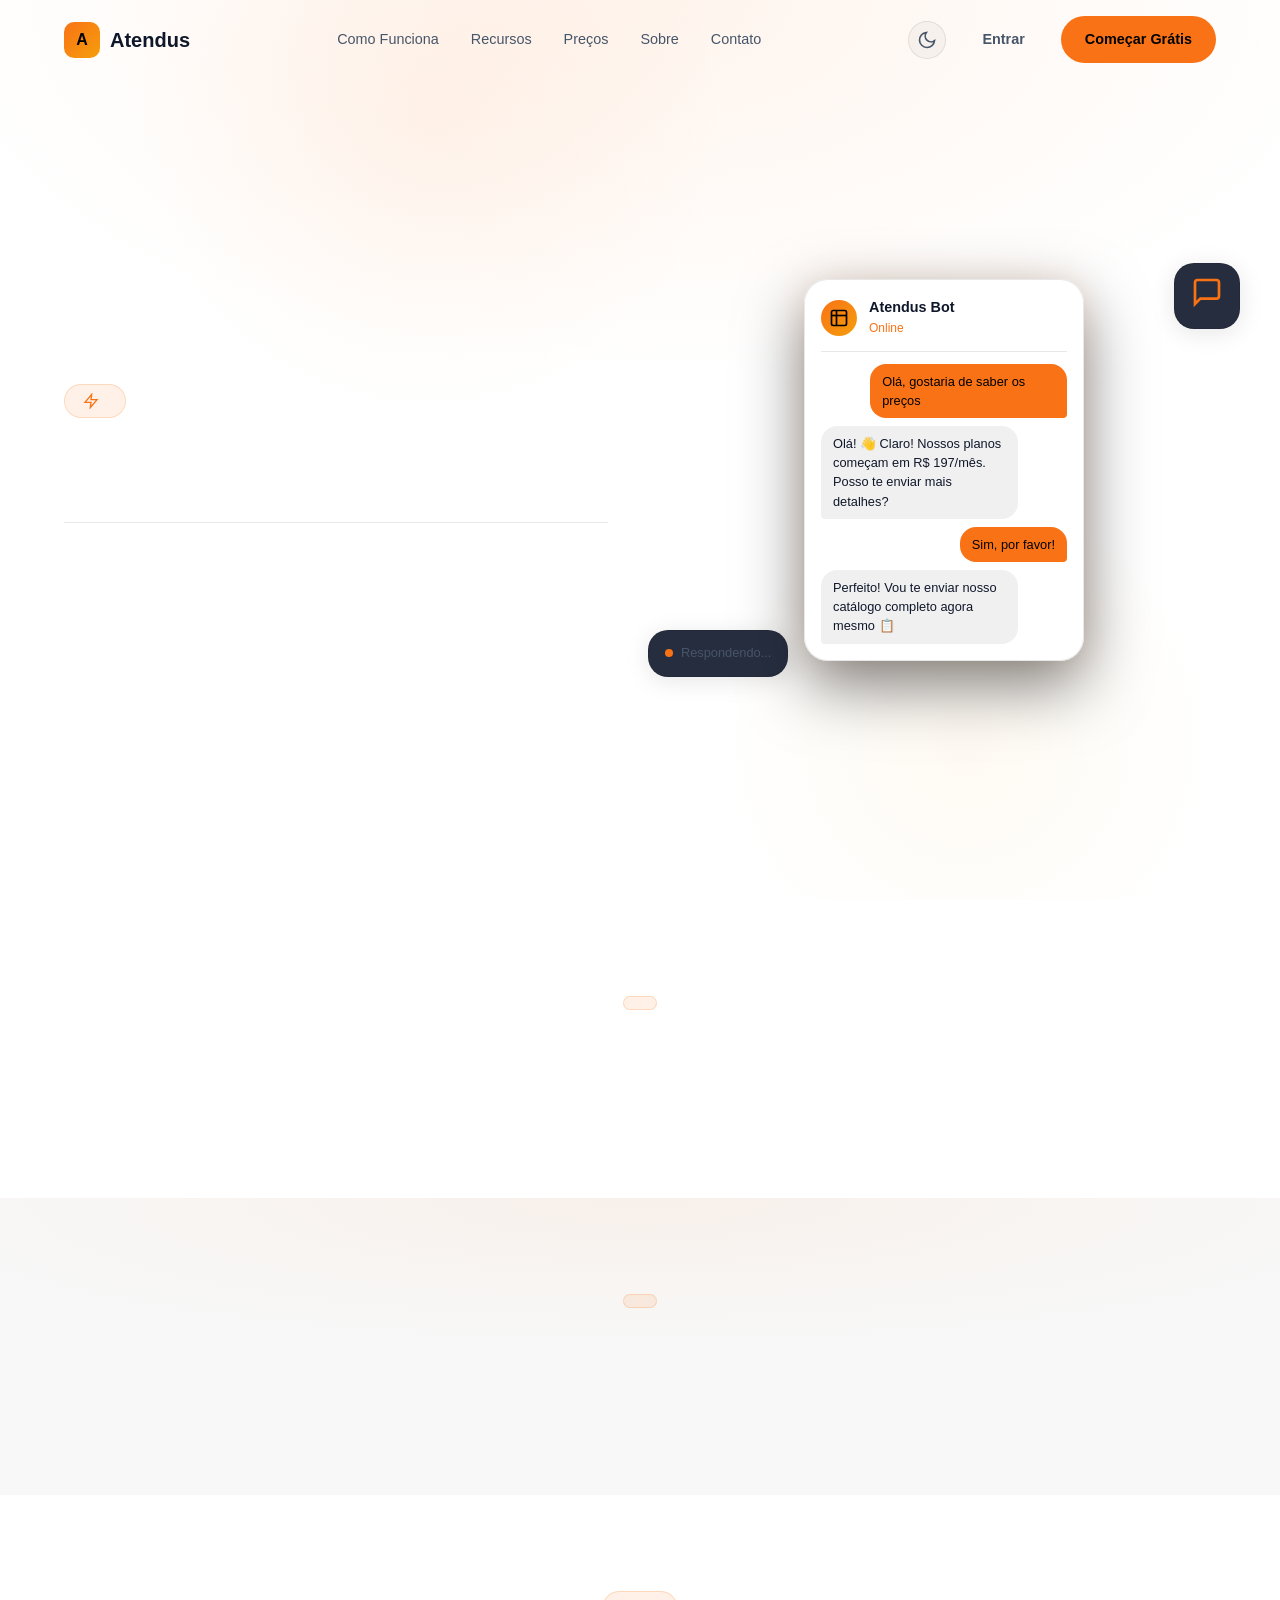
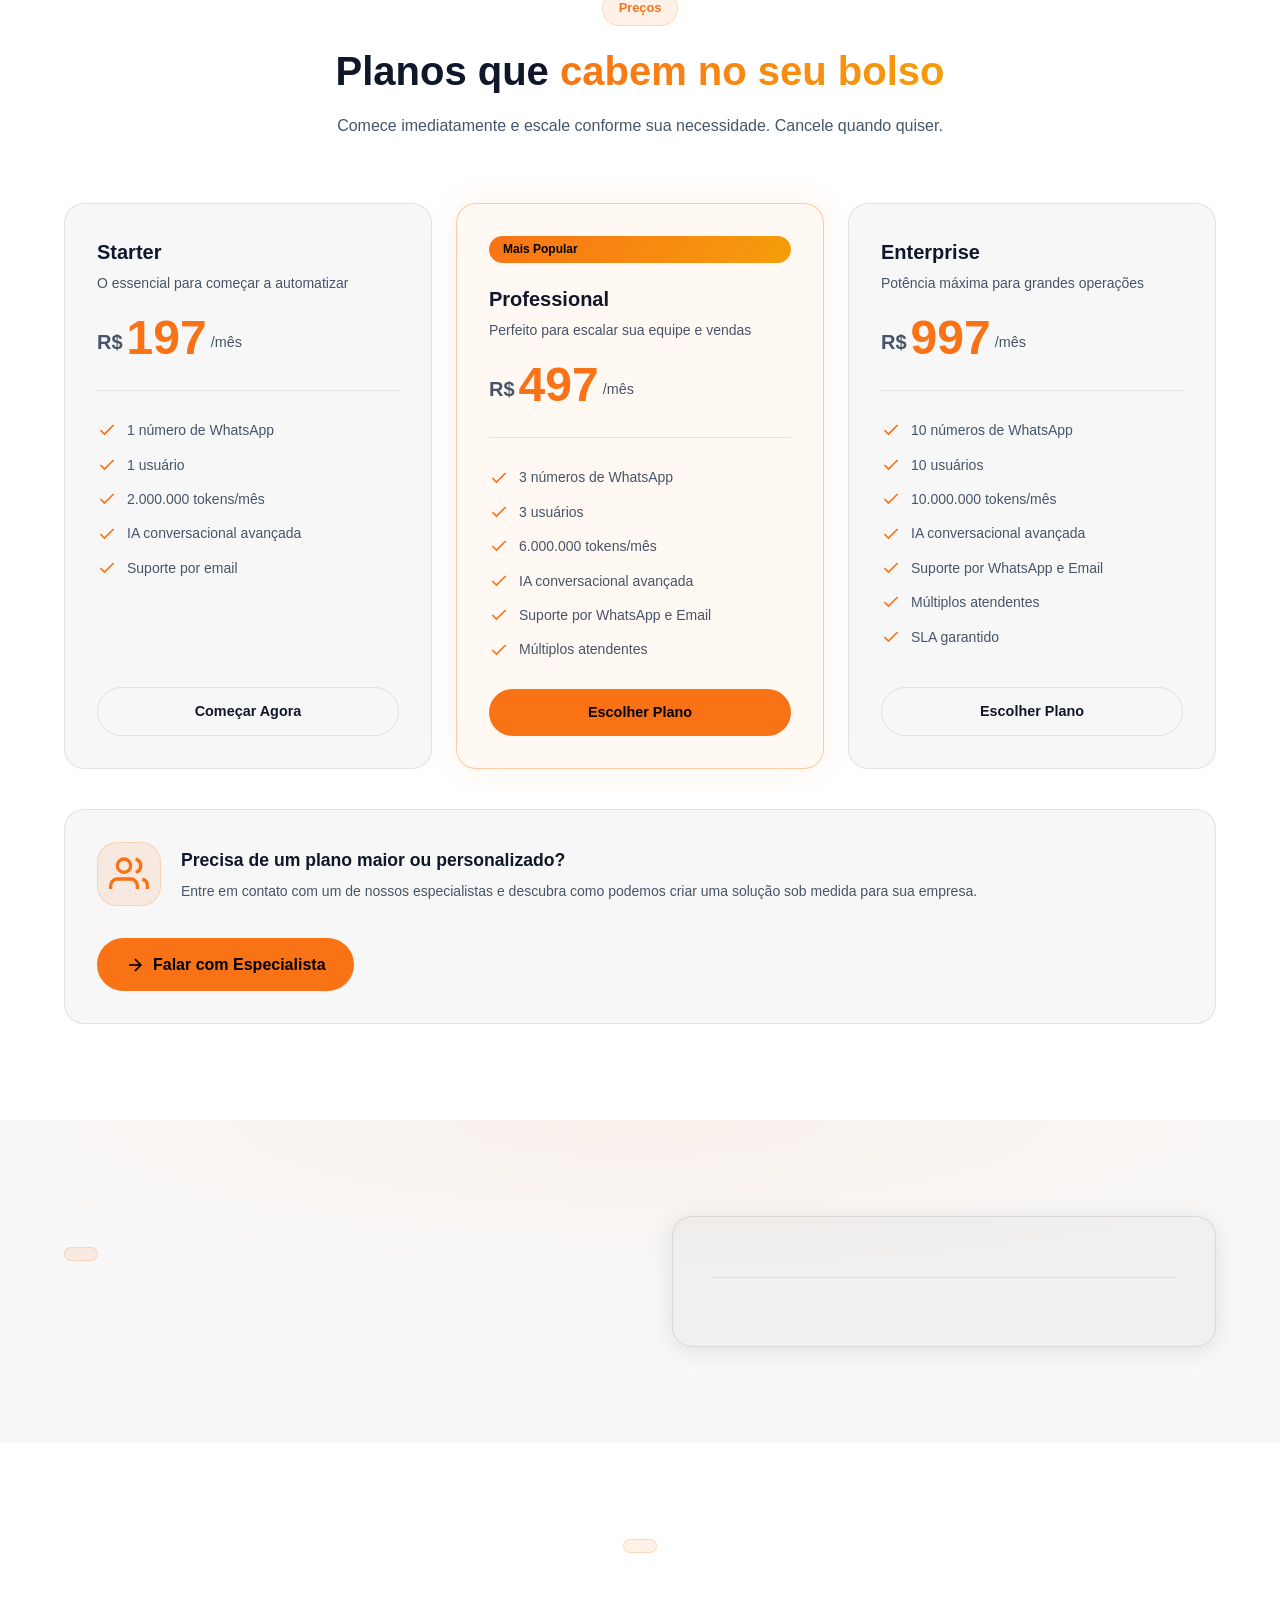
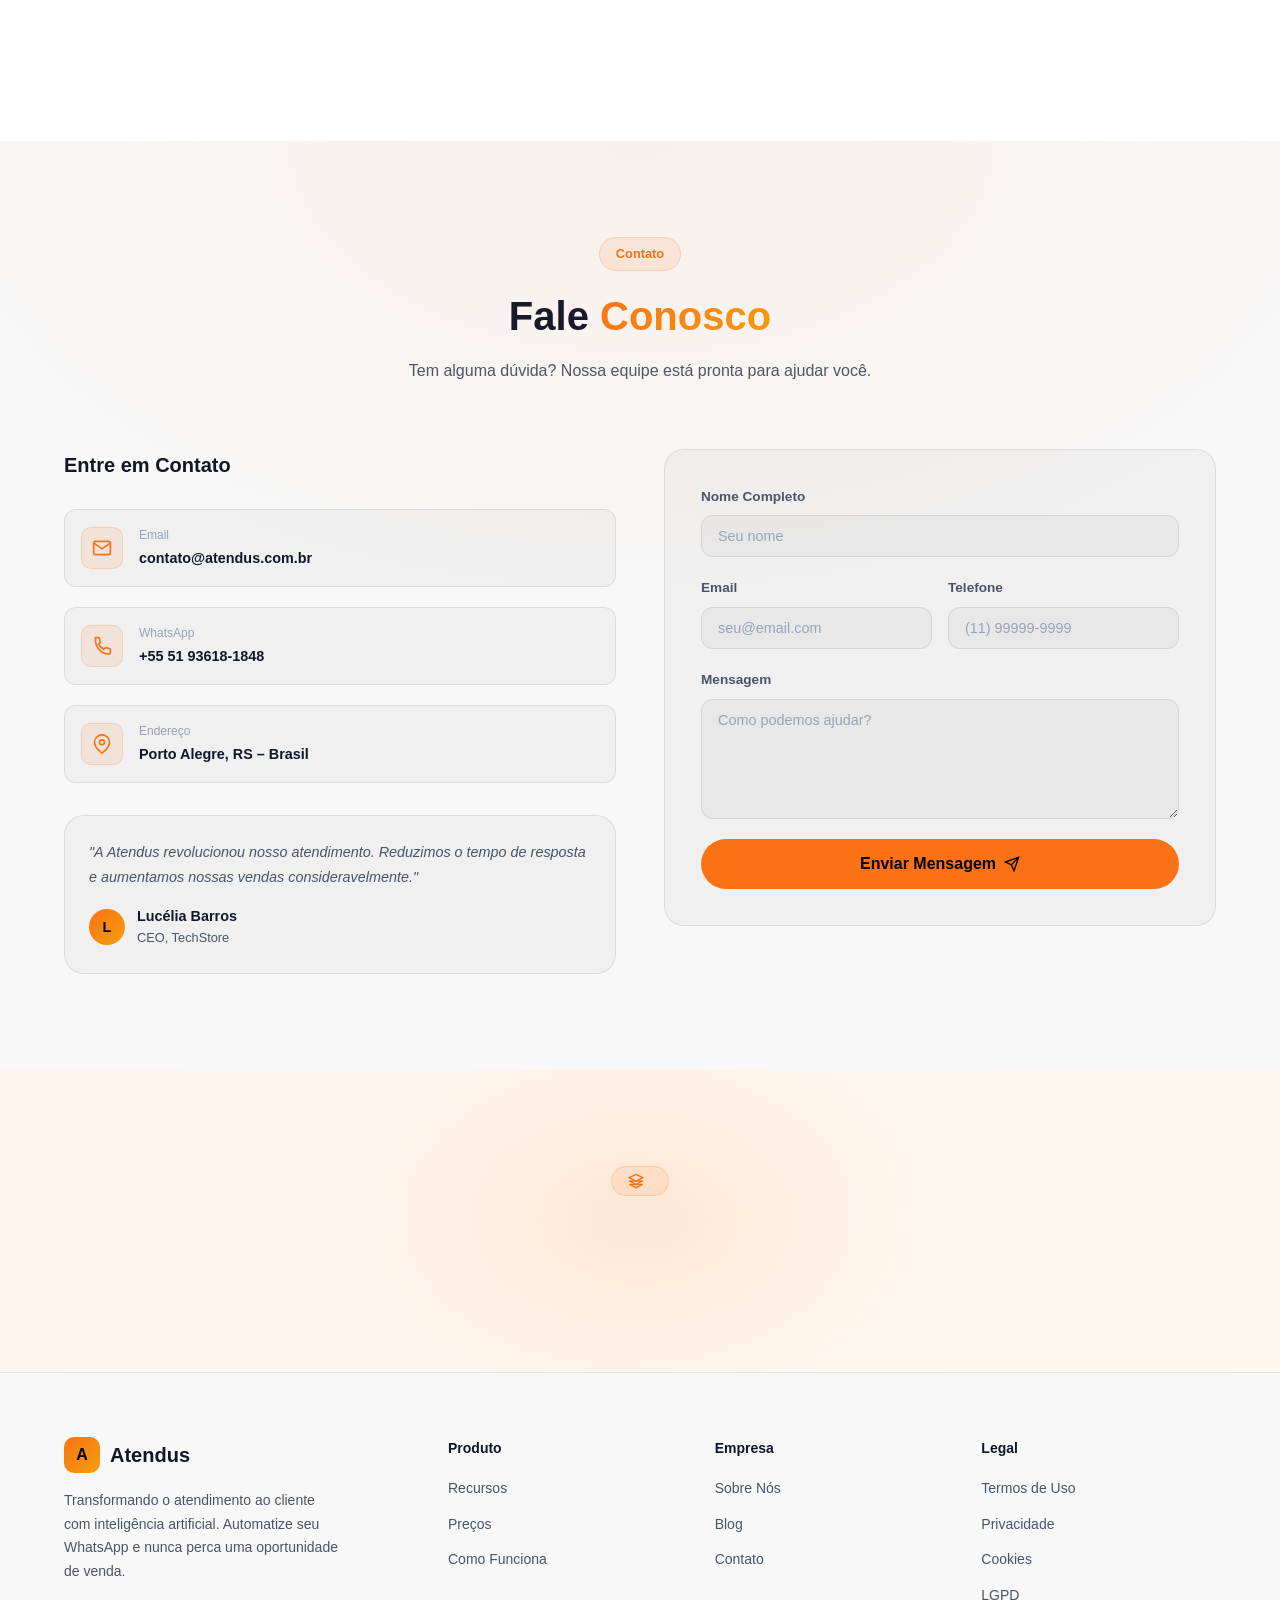
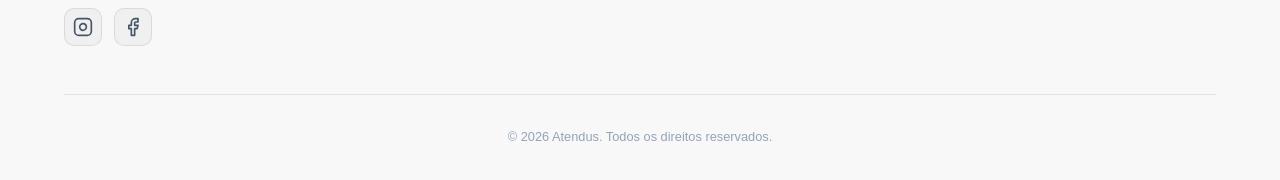
<file: lp/index.html>
<!DOCTYPE html>
<html lang="pt-BR">
<head>
  <meta charset="UTF-8">
  <meta name="viewport" content="width=device-width, initial-scale=1.0">

  <!-- Título e meta preenchidos dinamicamente pelo app.js -->
  <title>Atendus</title>
  <meta name="description" content="">

  <!-- Open Graph -->
  <meta property="og:type" content="website">
  <meta property="og:locale" content="pt_BR">
  <meta property="og:site_name" content="Atendus">

  <link rel="stylesheet" href="styles.css">
</head>

<body>

  <!-- ── Loader ──────────────────────────────────────────────── -->
  <div id="lp-loader" aria-hidden="true">
    <div class="loader-ring"></div>
  </div>


  <!-- ══════════════════════════════════════════════════════════
       NAVBAR  (estático – igual ao Atendus)
  ══════════════════════════════════════════════════════════ -->
  <nav class="navbar" id="navbar">
    <div class="container">
      <div class="navbar-content">

        <!-- Logo -->
        <a href="#" class="logo">
          <div class="logo-icon"><span>A</span></div>
          <span class="logo-text">Atendus</span>
        </a>

        <!-- Links desktop -->
        <div class="nav-links-desktop">
          <a href="#como-funciona">Como Funciona</a>
          <a href="#recursos">Recursos</a>
          <a href="#precos">Preços</a>
          <a href="#sobre">Sobre</a>
          <a href="#contato">Contato</a>
        </div>

        <!-- Ações desktop -->
        <div class="navbar-actions-desktop">
          <div class="theme-toggle-wrapper">
            <button class="theme-toggle-btn" id="themeToggle" aria-label="Alternar tema">
              <svg class="theme-icon-sun" width="20" height="20" viewBox="0 0 24 24" fill="none" stroke="currentColor" stroke-width="2">
                <circle cx="12" cy="12" r="4"/><path d="M12 2v2M12 20v2M4.93 4.93l1.41 1.41M17.66 17.66l1.41 1.41M2 12h2M20 12h2M6.34 17.66l-1.41 1.41M19.07 4.93l-1.41 1.41"/>
              </svg>
              <svg class="theme-icon-moon" width="20" height="20" viewBox="0 0 24 24" fill="none" stroke="currentColor" stroke-width="2">
                <path d="M21 12.79A9 9 0 1 1 11.21 3 7 7 0 0 0 21 12.79z"/>
              </svg>
            </button>
          </div>
          <a href="https://app.atendus.com.br/login" class="btn btn-ghost" target="_blank">Entrar</a>
          <a href="https://app.atendus.com.br/register" class="btn btn-primary" target="_blank">Começar Grátis</a>
        </div>

        <!-- Botão menu mobile -->
        <button class="mobile-menu-btn" id="mobileMenuBtn" aria-label="Menu" aria-expanded="false">
          <svg class="menu-icon" width="24" height="24" viewBox="0 0 24 24" fill="none" stroke="currentColor" stroke-width="2">
            <line x1="3" y1="6" x2="21" y2="6"/><line x1="3" y1="12" x2="21" y2="12"/><line x1="3" y1="18" x2="21" y2="18"/>
          </svg>
          <svg class="close-icon" width="24" height="24" viewBox="0 0 24 24" fill="none" stroke="currentColor" stroke-width="2">
            <line x1="18" y1="6" x2="6" y2="18"/><line x1="6" y1="6" x2="18" y2="18"/>
          </svg>
        </button>
      </div>

      <!-- Menu mobile -->
      <div class="mobile-menu" id="mobileMenu">
        <div class="mobile-menu-content">
          <a href="#como-funciona" class="mobile-nav-link">Como Funciona</a>
          <a href="#recursos" class="mobile-nav-link">Recursos</a>
          <a href="#precos" class="mobile-nav-link">Preços</a>
          <a href="#sobre" class="mobile-nav-link">Sobre</a>
          <a href="#contato" class="mobile-nav-link">Contato</a>
          <div class="mobile-menu-actions">
            <div class="mobile-theme-toggle">
              <span>Tema</span>
              <button class="theme-toggle-btn" id="themeToggleMobile" aria-label="Alternar tema">
                <svg class="theme-icon-sun" width="20" height="20" viewBox="0 0 24 24" fill="none" stroke="currentColor" stroke-width="2">
                  <circle cx="12" cy="12" r="4"/><path d="M12 2v2M12 20v2M4.93 4.93l1.41 1.41M17.66 17.66l1.41 1.41M2 12h2M20 12h2M6.34 17.66l-1.41 1.41M19.07 4.93l-1.41 1.41"/>
                </svg>
                <svg class="theme-icon-moon" width="20" height="20" viewBox="0 0 24 24" fill="none" stroke="currentColor" stroke-width="2">
                  <path d="M21 12.79A9 9 0 1 1 11.21 3 7 7 0 0 0 21 12.79z"/>
                </svg>
              </button>
            </div>
            <a href="https://app.atendus.com.br/login" class="btn btn-ghost btn-full">Entrar</a>
            <a href="https://app.atendus.com.br/register" class="btn btn-primary btn-full">Começar Grátis</a>
          </div>
        </div>
      </div>
    </div>
  </nav>


  <main class="main-content">

    <!-- ══════════════════════════════════════════════════════
         HERO  (conteúdo preenchido pelo app.js)
    ══════════════════════════════════════════════════════ -->
    <section class="hero-section" id="hero">
      <div class="hero-bg-effects">
        <div class="hero-bg-gradient"></div>
        <div class="hero-bg-glow-1"></div>
        <div class="hero-bg-glow-2"></div>
      </div>

      <div class="container">
        <div class="hero-content">

          <!-- Texto -->
          <div class="hero-text">
            <div class="hero-badge anim">
              <svg width="16" height="16" viewBox="0 0 24 24" fill="none" stroke="currentColor" stroke-width="2">
                <polygon points="13 2 3 14 12 14 11 22 21 10 12 10 13 2"/>
              </svg>
              <span><!-- badge --></span>
            </div>

            <h1 class="hero-title anim"><!-- título --></h1>
            <p class="hero-description anim"><!-- subtítulo --></p>

            <div class="hero-cta anim"><!-- botões --></div>
            <div class="hero-stats anim"><!-- stats --></div>
          </div>

          <!-- Visual (phone mockup estático decorativo) -->
          <div class="hero-visual anim">
            <div class="phone-mockup">
              <div class="phone-inner">
                <div class="phone-header">
                  <div class="phone-avatar">
                    <svg width="20" height="20" viewBox="0 0 24 24" fill="none" stroke="currentColor" stroke-width="2">
                      <rect x="3" y="3" width="18" height="18" rx="2"/><line x1="9" y1="3" x2="9" y2="21"/><line x1="3" y1="9" x2="21" y2="9"/>
                    </svg>
                  </div>
                  <div>
                    <div class="phone-header-title">Atendus Bot</div>
                    <div class="phone-header-subtitle">Online</div>
                  </div>
                </div>
                <div class="phone-chat">
                  <div class="chat-message chat-message-right">
                    <div class="chat-bubble chat-bubble-right">Olá, gostaria de saber os preços</div>
                  </div>
                  <div class="chat-message chat-message-left">
                    <div class="chat-bubble chat-bubble-left">Olá! 👋 Claro! Nossos planos começam em R$ 197/mês. Posso te enviar mais detalhes?</div>
                  </div>
                  <div class="chat-message chat-message-right">
                    <div class="chat-bubble chat-bubble-right">Sim, por favor!</div>
                  </div>
                  <div class="chat-message chat-message-left">
                    <div class="chat-bubble chat-bubble-left">Perfeito! Vou te enviar nosso catálogo completo agora mesmo 📋</div>
                  </div>
                </div>
              </div>
            </div>

            <div class="floating-element floating-1">
              <svg width="32" height="32" viewBox="0 0 24 24" fill="none" stroke="currentColor" stroke-width="2">
                <path d="M21 15a2 2 0 0 1-2 2H7l-4 4V5a2 2 0 0 1 2-2h14a2 2 0 0 1 2 2z"/>
              </svg>
            </div>
            <div class="floating-element floating-2">
              <div class="floating-status">
                <div class="status-dot"></div>
                <span>Respondendo...</span>
              </div>
            </div>
          </div>

        </div>
      </div>
    </section>


    <!-- ══════════════════════════════════════════════════════
         COMO FUNCIONA  (cards preenchidos pelo app.js)
    ══════════════════════════════════════════════════════ -->
    <section id="como-funciona" class="section">
      <div class="container">
        <div class="section-header">
          <span class="section-badge"><!-- badge --></span>
          <h2 class="section-title"><!-- título --></h2>
          <p class="section-description"><!-- subtítulo --></p>
        </div>
        <div class="steps-grid"><!-- preenchido pelo app.js --></div>
      </div>
    </section>


    <!-- ══════════════════════════════════════════════════════
         RECURSOS  (cards preenchidos pelo app.js)
    ══════════════════════════════════════════════════════ -->
    <section id="recursos" class="section section-alt">
      <div class="section-bg-gradient"></div>
      <div class="container">
        <div class="section-header">
          <span class="section-badge"><!-- badge --></span>
          <h2 class="section-title"><!-- título --></h2>
          <p class="section-description"><!-- subtítulo --></p>
        </div>
        <div class="features-grid"><!-- preenchido pelo app.js --></div>
      </div>
    </section>


    <!-- ══════════════════════════════════════════════════════
         PREÇOS  (estático – igual ao Atendus)
    ══════════════════════════════════════════════════════ -->
    <section id="precos" class="section">
      <div class="container">
        <div class="section-header">
          <span class="section-badge">Preços</span>
          <h2 class="section-title">Planos que <span class="text-gradient">cabem no seu bolso</span></h2>
          <p class="section-description">Comece imediatamente e escale conforme sua necessidade. Cancele quando quiser.</p>
        </div>

        <div class="pricing-grid">

          <!-- Starter -->
          <div class="pricing-card anim">
            <div class="pricing-header">
              <h3 class="pricing-name">Starter</h3>
              <p class="pricing-description">O essencial para começar a automatizar</p>
            </div>
            <div class="pricing-price">
              <span class="price-currency">R$</span>
              <span class="price-value">197</span>
              <span class="price-period">/mês</span>
            </div>
            <ul class="pricing-features">
              <li><svg width="20" height="20" viewBox="0 0 24 24" fill="none" stroke="currentColor" stroke-width="2"><polyline points="20 6 9 17 4 12"/></svg><span>1 número de WhatsApp</span></li>
              <li><svg width="20" height="20" viewBox="0 0 24 24" fill="none" stroke="currentColor" stroke-width="2"><polyline points="20 6 9 17 4 12"/></svg><span>1 usuário</span></li>
              <li><svg width="20" height="20" viewBox="0 0 24 24" fill="none" stroke="currentColor" stroke-width="2"><polyline points="20 6 9 17 4 12"/></svg><span>2.000.000 tokens/mês</span></li>
              <li><svg width="20" height="20" viewBox="0 0 24 24" fill="none" stroke="currentColor" stroke-width="2"><polyline points="20 6 9 17 4 12"/></svg><span>IA conversacional avançada</span></li>
              <li><svg width="20" height="20" viewBox="0 0 24 24" fill="none" stroke="currentColor" stroke-width="2"><polyline points="20 6 9 17 4 12"/></svg><span>Suporte por email</span></li>
            </ul>
            <a href="https://app.atendus.com.br/?plan=starter" class="btn btn-outline btn-full" target="_blank">Começar Agora</a>
          </div>

          <!-- Professional (popular) -->
          <div class="pricing-card pricing-card-popular anim">
            <div class="pricing-badge">Mais Popular</div>
            <div class="pricing-header">
              <h3 class="pricing-name">Professional</h3>
              <p class="pricing-description">Perfeito para escalar sua equipe e vendas</p>
            </div>
            <div class="pricing-price">
              <span class="price-currency">R$</span>
              <span class="price-value">497</span>
              <span class="price-period">/mês</span>
            </div>
            <ul class="pricing-features">
              <li><svg width="20" height="20" viewBox="0 0 24 24" fill="none" stroke="currentColor" stroke-width="2"><polyline points="20 6 9 17 4 12"/></svg><span>3 números de WhatsApp</span></li>
              <li><svg width="20" height="20" viewBox="0 0 24 24" fill="none" stroke="currentColor" stroke-width="2"><polyline points="20 6 9 17 4 12"/></svg><span>3 usuários</span></li>
              <li><svg width="20" height="20" viewBox="0 0 24 24" fill="none" stroke="currentColor" stroke-width="2"><polyline points="20 6 9 17 4 12"/></svg><span>6.000.000 tokens/mês</span></li>
              <li><svg width="20" height="20" viewBox="0 0 24 24" fill="none" stroke="currentColor" stroke-width="2"><polyline points="20 6 9 17 4 12"/></svg><span>IA conversacional avançada</span></li>
              <li><svg width="20" height="20" viewBox="0 0 24 24" fill="none" stroke="currentColor" stroke-width="2"><polyline points="20 6 9 17 4 12"/></svg><span>Suporte por WhatsApp e Email</span></li>
              <li><svg width="20" height="20" viewBox="0 0 24 24" fill="none" stroke="currentColor" stroke-width="2"><polyline points="20 6 9 17 4 12"/></svg><span>Múltiplos atendentes</span></li>
            </ul>
            <a href="https://app.atendus.com.br/?plan=professional" class="btn btn-primary btn-full" target="_blank">Escolher Plano</a>
          </div>

          <!-- Enterprise -->
          <div class="pricing-card anim">
            <div class="pricing-header">
              <h3 class="pricing-name">Enterprise</h3>
              <p class="pricing-description">Potência máxima para grandes operações</p>
            </div>
            <div class="pricing-price">
              <span class="price-currency">R$</span>
              <span class="price-value">997</span>
              <span class="price-period">/mês</span>
            </div>
            <ul class="pricing-features">
              <li><svg width="20" height="20" viewBox="0 0 24 24" fill="none" stroke="currentColor" stroke-width="2"><polyline points="20 6 9 17 4 12"/></svg><span>10 números de WhatsApp</span></li>
              <li><svg width="20" height="20" viewBox="0 0 24 24" fill="none" stroke="currentColor" stroke-width="2"><polyline points="20 6 9 17 4 12"/></svg><span>10 usuários</span></li>
              <li><svg width="20" height="20" viewBox="0 0 24 24" fill="none" stroke="currentColor" stroke-width="2"><polyline points="20 6 9 17 4 12"/></svg><span>10.000.000 tokens/mês</span></li>
              <li><svg width="20" height="20" viewBox="0 0 24 24" fill="none" stroke="currentColor" stroke-width="2"><polyline points="20 6 9 17 4 12"/></svg><span>IA conversacional avançada</span></li>
              <li><svg width="20" height="20" viewBox="0 0 24 24" fill="none" stroke="currentColor" stroke-width="2"><polyline points="20 6 9 17 4 12"/></svg><span>Suporte por WhatsApp e Email</span></li>
              <li><svg width="20" height="20" viewBox="0 0 24 24" fill="none" stroke="currentColor" stroke-width="2"><polyline points="20 6 9 17 4 12"/></svg><span>Múltiplos atendentes</span></li>
              <li><svg width="20" height="20" viewBox="0 0 24 24" fill="none" stroke="currentColor" stroke-width="2"><polyline points="20 6 9 17 4 12"/></svg><span>SLA garantido</span></li>
            </ul>
            <a href="https://app.atendus.com.br/?plan=enterprise" class="btn btn-outline btn-full" target="_blank">Escolher Plano</a>
          </div>

        </div>

        <!-- Custom CTA -->
        <div class="pricing-custom-cta">
          <div class="custom-cta-wrapper">
            <div class="custom-cta-icon">
              <svg width="40" height="40" viewBox="0 0 24 24" fill="none" stroke="currentColor" stroke-width="2">
                <path d="M17 21v-2a4 4 0 0 0-4-4H5a4 4 0 0 0-4 4v2"/><circle cx="9" cy="7" r="4"/>
                <path d="M23 21v-2a4 4 0 0 0-3-3.87"/><path d="M16 3.13a4 4 0 0 1 0 7.75"/>
              </svg>
            </div>
            <div class="custom-cta-text">
              <h3>Precisa de um plano maior ou personalizado?</h3>
              <p>Entre em contato com um de nossos especialistas e descubra como podemos criar uma solução sob medida para sua empresa.</p>
            </div>
          </div>
          <a href="https://wa.me/5551936181848?text=Ol%C3%A1!%20Gostaria%20de%20saber%20mais%20sobre%20os%20planos%20personalizados%20da%20Atendus." class="btn-custom-cta" target="_blank">
            <svg width="20" height="20" viewBox="0 0 24 24" fill="none" stroke="currentColor" stroke-width="2">
              <line x1="5" y1="12" x2="19" y2="12"/><polyline points="12 5 19 12 12 19"/>
            </svg>
            Falar com Especialista
          </a>
        </div>

      </div>
    </section>


    <!-- ══════════════════════════════════════════════════════
         SOBRE  (conteúdo preenchido pelo app.js)
    ══════════════════════════════════════════════════════ -->
    <section id="sobre" class="section section-alt">
      <div class="section-bg-gradient"></div>
      <div class="container">
        <div class="about-content">

          <div class="about-text">
            <span class="section-badge"><!-- badge --></span>
            <h2 class="section-title"><!-- título --></h2>
            <p class="about-description"><!-- desc 1 --></p>
            <p class="about-description"><!-- desc 2 --></p>
            <div class="values-grid"><!-- preenchido pelo app.js --></div>
          </div>

          <div class="about-stats-card">
            <h3 class="stats-card-title"><!-- título diferenciais --></h3>
            <div class="stats-grid"><!-- preenchido pelo app.js --></div>
          </div>

        </div>
      </div>
    </section>


    <!-- ══════════════════════════════════════════════════════
         FAQ  (itens preenchidos pelo app.js)
    ══════════════════════════════════════════════════════ -->
    <section id="faq" class="section">
      <div class="container">
        <div class="section-header">
          <span class="section-badge"><!-- badge --></span>
          <h2 class="section-title"><!-- título --></h2>
          <p class="section-description"><!-- subtítulo --></p>
        </div>
        <div class="faq-container"><!-- preenchido pelo app.js --></div>
      </div>
    </section>


    <!-- ══════════════════════════════════════════════════════
         CONTATO  (estático – igual ao Atendus)
    ══════════════════════════════════════════════════════ -->
    <section id="contato" class="section section-alt">
      <div class="section-bg-gradient"></div>
      <div class="container">
        <div class="section-header">
          <span class="section-badge">Contato</span>
          <h2 class="section-title">Fale <span class="text-gradient">Conosco</span></h2>
          <p class="section-description">Tem alguma dúvida? Nossa equipe está pronta para ajudar você.</p>
        </div>

        <div class="contact-grid">
          <div class="contact-info">
            <h3 class="contact-info-title">Entre em Contato</h3>

            <div class="contact-items">
              <div class="contact-item anim">
                <div class="contact-icon">
                  <svg width="20" height="20" viewBox="0 0 24 24" fill="none" stroke="currentColor" stroke-width="2">
                    <path d="M4 4h16c1.1 0 2 .9 2 2v12c0 1.1-.9 2-2 2H4c-1.1 0-2-.9-2-2V6c0-1.1.9-2 2-2z"/>
                    <polyline points="22,6 12,13 2,6"/>
                  </svg>
                </div>
                <div>
                  <p class="contact-label">Email</p>
                  <p class="contact-value">contato@atendus.com.br</p>
                </div>
              </div>

              <div class="contact-item anim">
                <div class="contact-icon">
                  <svg width="20" height="20" viewBox="0 0 24 24" fill="none" stroke="currentColor" stroke-width="2">
                    <path d="M22 16.92v3a2 2 0 0 1-2.18 2 19.79 19.79 0 0 1-8.63-3.07A19.5 19.5 0 0 1 4.11 2h3a2 2 0 0 1 2 1.72 12.84 12.84 0 0 0 .7 2.81 2 2 0 0 1-.45 2.11L8.09 9.91a16 16 0 0 0 6 6l1.27-1.27a2 2 0 0 1 2.11-.45 12.84 12.84 0 0 0 2.81.7A2 2 0 0 1 22 16.92z"/>
                  </svg>
                </div>
                <div>
                  <p class="contact-label">WhatsApp</p>
                  <p class="contact-value">+55 51 93618-1848</p>
                </div>
              </div>

              <div class="contact-item anim">
                <div class="contact-icon">
                  <svg width="20" height="20" viewBox="0 0 24 24" fill="none" stroke="currentColor" stroke-width="2">
                    <path d="M21 10c0 7-9 13-9 13s-9-6-9-13a9 9 0 0 1 18 0z"/><circle cx="12" cy="10" r="3"/>
                  </svg>
                </div>
                <div>
                  <p class="contact-label">Endereço</p>
                  <p class="contact-value">Porto Alegre, RS – Brasil</p>
                </div>
              </div>
            </div>

            <div class="contact-testimonial">
              <p class="testimonial-text">
                "A Atendus revolucionou nosso atendimento. Reduzimos o tempo de resposta e aumentamos nossas vendas consideravelmente."
              </p>
              <div class="testimonial-author">
                <div class="testimonial-avatar"><span>L</span></div>
                <div>
                  <p class="testimonial-name">Lucélia Barros</p>
                  <p class="testimonial-role">CEO, TechStore</p>
                </div>
              </div>
            </div>
          </div>

          <div class="contact-form-wrapper">
            <form class="contact-form" id="contactForm">
              <div class="form-group">
                <label class="form-label">Nome Completo</label>
                <input type="text" class="form-input" placeholder="Seu nome" required>
              </div>
              <div class="form-row">
                <div class="form-group">
                  <label class="form-label">Email</label>
                  <input type="email" class="form-input" placeholder="seu@email.com" required>
                </div>
                <div class="form-group">
                  <label class="form-label">Telefone</label>
                  <input type="tel" class="form-input" placeholder="(11) 99999-9999">
                </div>
              </div>
              <div class="form-group">
                <label class="form-label">Mensagem</label>
                <textarea class="form-textarea" rows="5" placeholder="Como podemos ajudar?" required></textarea>
              </div>
              <button type="submit" class="btn btn-primary btn-full btn-lg">
                Enviar Mensagem
                <svg width="16" height="16" viewBox="0 0 24 24" fill="none" stroke="currentColor" stroke-width="2">
                  <line x1="22" y1="2" x2="11" y2="13"/><polygon points="22 2 15 22 11 13 2 9 22 2"/>
                </svg>
              </button>
            </form>

            <div id="contactSuccess" class="contact-success" style="display:none">
              <div class="contact-success-icon">
                <svg width="32" height="32" viewBox="0 0 24 24" fill="none" stroke="currentColor" stroke-width="2">
                  <path d="M22 11.08V12a10 10 0 1 1-5.93-9.14"/><polyline points="22 4 12 14.01 9 11.01"/>
                </svg>
              </div>
              <h3 class="contact-success-title">Mensagem Recebida!</h3>
              <p class="contact-success-message">
                Agradecemos seu contato. Se preferir um atendimento mais ágil, envie também uma mensagem pelo WhatsApp.
              </p>
              <div class="contact-success-actions">
                <a href="https://wa.me/5551936181848" target="_blank" class="btn btn-whatsapp btn-lg">
                  <svg width="20" height="20" viewBox="0 0 24 24" fill="none" stroke="currentColor" stroke-width="2">
                    <path d="M21 11.5a8.38 8.38 0 0 1-.9 3.8 8.5 8.5 0 0 1-7.6 4.7 8.38 8.38 0 0 1-3.8-.9L3 21l1.9-5.7a8.38 8.38 0 0 1-.9-3.8 8.5 8.5 0 0 1 4.7-7.6 8.38 8.38 0 0 1 3.8-.9h.5a8.48 8.48 0 0 1 8 8v.5z"/>
                  </svg>
                  Enviar mensagem no WhatsApp
                </a>
                <button type="button" id="newEmailBtn" class="btn btn-ghost btn-full">Enviar novo email</button>
              </div>
            </div>
          </div>
        </div>
      </div>
    </section>


    <!-- ══════════════════════════════════════════════════════
         CTA FINAL  (conteúdo preenchido pelo app.js)
    ══════════════════════════════════════════════════════ -->
    <section class="cta-section" id="cta">
      <div class="cta-bg"></div>
      <div class="cta-bg-glow"></div>
      <div class="container">
        <div class="cta-content">
          <div class="cta-badge">
            <svg width="16" height="16" viewBox="0 0 24 24" fill="none" stroke="currentColor" stroke-width="2">
              <polygon points="12 2 2 7 12 12 22 7 12 2"/><polygon points="2 17 12 22 22 17"/><polygon points="2 12 12 17 22 12"/>
            </svg>
            <span><!-- badge --></span>
          </div>
          <h2 class="cta-title"><!-- título --></h2>
          <p class="cta-description"><!-- descrição --></p>
          <div class="cta-buttons"><!-- botões --></div>
          <p class="cta-trust"><!-- trust text --></p>
        </div>
      </div>
    </section>

  </main>


  <!-- ══════════════════════════════════════════════════════════
       FOOTER  (estático – igual ao Atendus)
  ══════════════════════════════════════════════════════════ -->
  <footer class="footer">
    <div class="container">
      <div class="footer-content">

        <div class="footer-brand">
          <a href="#" class="logo">
            <div class="logo-icon"><span>A</span></div>
            <span class="logo-text">Atendus</span>
          </a>
          <p class="footer-description">
            Transformando o atendimento ao cliente com inteligência artificial.
            Automatize seu WhatsApp e nunca perca uma oportunidade de venda.
          </p>
          <div class="footer-social">
            <a href="https://www.instagram.com/atendusai/" class="social-link" aria-label="Instagram" target="_blank">
              <svg width="20" height="20" viewBox="0 0 24 24" fill="none" stroke="currentColor" stroke-width="2">
                <rect x="2" y="2" width="20" height="20" rx="5" ry="5"/>
                <path d="M16 11.37A4 4 0 1 1 12.63 8 4 4 0 0 1 16 11.37z"/>
                <line x1="17.5" y1="6.5" x2="17.51" y2="6.5"/>
              </svg>
            </a>
            <a href="https://www.facebook.com/atendus/" class="social-link" aria-label="Facebook" target="_blank">
              <svg width="20" height="20" viewBox="0 0 24 24" fill="none" stroke="currentColor" stroke-width="2" stroke-linecap="round" stroke-linejoin="round">
                <path d="M18 2h-3a5 5 0 0 0-5 5v3H7v4h3v8h4v-8h3l1-4h-4V7a1 1 0 0 1 1-1h3z"/>
              </svg>
            </a>
          </div>
        </div>

        <div class="footer-links">
          <div>
            <h4 class="footer-link-title">Produto</h4>
            <ul class="footer-link-list">
              <li><a href="#recursos">Recursos</a></li>
              <li><a href="#precos">Preços</a></li>
              <li><a href="#como-funciona">Como Funciona</a></li>
            </ul>
          </div>
          <div>
            <h4 class="footer-link-title">Empresa</h4>
            <ul class="footer-link-list">
              <li><a href="#sobre">Sobre Nós</a></li>
              <li><a href="https://atendus.com.br/#" target="_blank">Blog</a></li>
              <li><a href="#contato">Contato</a></li>
            </ul>
          </div>
          <div>
            <h4 class="footer-link-title">Legal</h4>
            <ul class="footer-link-list">
              <li><a href="https://atendus.com.br/termos-de-uso/" target="_blank">Termos de Uso</a></li>
              <li><a href="https://atendus.com.br/privacidade/" target="_blank">Privacidade</a></li>
              <li><a href="https://atendus.com.br/cookies/" target="_blank">Cookies</a></li>
              <li><a href="https://atendus.com.br/lgpd/" target="_blank">LGPD</a></li>
            </ul>
          </div>
        </div>

      </div>

      <div class="footer-bottom">
        <p>© <span id="currentYear"></span> Atendus. Todos os direitos reservados.</p>
      </div>
    </div>
  </footer>


  <!-- Scripts -->
  <script src="config.js"></script>
  <script src="app.js"></script>
</body>
</html>
</file>
<file: lp/styles.css>
/* ============================================================
   styles.css – Landing Page Dinâmica – Atendus
   ============================================================ */

/* ── Variáveis ──────────────────────────────────────────────── */
:root {
  --bg:           #080e1d;
  --bg-alt:       #0c1426;
  --bg-card:      rgba(255,255,255,0.04);
  --bg-card-h:    rgba(255,255,255,0.07);
  --border:       rgba(255,255,255,0.08);
  --border-h:     rgba(249,115,22,0.35);
  --text:         #f1f5f9;
  --text-2:       #94a3b8;
  --text-3:       #475569;
  --accent:       #f97316;
  --accent-h:     #ea580c;
  --accent-glow:  rgba(249,115,22,0.18);
  --amber:        #f59e0b;
  --gradient:     linear-gradient(135deg,#f97316,#f59e0b);
  --shadow:       0 4px 24px rgba(0,0,0,0.4);
  --shadow-glow:  0 0 40px rgba(249,115,22,0.12);
  --r:            12px;
  --r-lg:         20px;
  --r-full:       9999px;
  --t:            all .3s ease;
  --font:         -apple-system,BlinkMacSystemFont,'Inter','Segoe UI',sans-serif;
  --max-w:        1200px;
}

/* ── Reset ──────────────────────────────────────────────────── */
*,*::before,*::after{box-sizing:border-box;margin:0;padding:0}
html{scroll-behavior:smooth;-webkit-text-size-adjust:100%}
body{
  font-family:var(--font);
  background:var(--bg);
  color:var(--text);
  line-height:1.6;
  overflow-x:hidden;
}
a{color:inherit;text-decoration:none}
img{max-width:100%;display:block}
ul{list-style:none}
button{cursor:pointer;font-family:inherit;border:none;background:none}
input,textarea{font-family:inherit}
svg{flex-shrink:0}

/* ── Utilitários ────────────────────────────────────────────── */
.container{
  width:100%;
  max-width:var(--max-w);
  margin:0 auto;
  padding:0 24px;
}
.text-gradient{
  background:var(--gradient);
  -webkit-background-clip:text;
  -webkit-text-fill-color:transparent;
  background-clip:text;
}
.hidden{display:none!important}


/* ── Loader ─────────────────────────────────────────────────── */
#lp-loader{
  position:fixed;inset:0;
  background:var(--bg);
  display:flex;align-items:center;justify-content:center;
  z-index:9999;
  transition:opacity .4s ease, visibility .4s ease;
}
#lp-loader.fade-out{opacity:0;visibility:hidden}
.loader-ring{
  width:48px;height:48px;
  border:3px solid var(--border);
  border-top-color:var(--accent);
  border-radius:50%;
  animation:spin .8s linear infinite;
}
@keyframes spin{to{transform:rotate(360deg)}}


/* ── Botões ─────────────────────────────────────────────────── */
.btn{
  display:inline-flex;align-items:center;justify-content:center;gap:8px;
  padding:12px 24px;border-radius:var(--r-full);
  font-size:.9rem;font-weight:600;
  transition:var(--t);white-space:nowrap;
}
.btn-primary{
  background:var(--accent);color:#000;
}
.btn-primary:hover{background:var(--accent-h);transform:translateY(-1px)}
.btn-outline{
  background:transparent;
  color:var(--text);
  border:1.5px solid var(--border);
}
.btn-outline:hover{border-color:var(--accent);color:var(--accent);transform:translateY(-1px)}
.btn-ghost{
  background:transparent;color:var(--text-2);
}
.btn-ghost:hover{color:var(--text)}
.btn-hero{
  background:var(--accent);color:#000;
  padding:14px 32px;font-size:1rem;font-weight:700;border-radius:var(--r-full);
}
.btn-hero:hover{background:var(--accent-h);transform:translateY(-2px);box-shadow:0 8px 24px var(--accent-glow)}
.btn-hero-outline{
  background:rgba(255,255,255,0.06);
  color:var(--text);border:1.5px solid var(--border);
  padding:14px 32px;font-size:1rem;border-radius:var(--r-full);
}
.btn-hero-outline:hover{border-color:var(--accent);color:var(--accent);background:rgba(249,115,22,.08)}
.btn-full{width:100%}
.btn-lg{padding:16px 32px;font-size:1rem}
.btn-whatsapp{
  background:#25d366;color:#000;font-weight:700;
  padding:14px 28px;border-radius:var(--r-full);width:100%;justify-content:center;
}
.btn-whatsapp:hover{background:#1db954;transform:translateY(-1px)}
.btn-custom-cta{
  display:inline-flex;align-items:center;gap:8px;
  background:var(--accent);color:#000;
  padding:14px 28px;border-radius:var(--r-full);font-weight:700;white-space:nowrap;
}
.btn-custom-cta:hover{background:var(--accent-h);transform:translateY(-1px)}


/* ── Navbar ─────────────────────────────────────────────────── */
.navbar{
  position:fixed;top:0;left:0;right:0;
  z-index:1000;
  padding:16px 0;
  transition:background .3s ease, border-color .3s ease, backdrop-filter .3s ease;
}
.navbar.scrolled{
  background:rgba(8,14,29,.85);
  border-bottom:1px solid var(--border);
  backdrop-filter:blur(12px);
  padding:12px 0;
}
.navbar-content{
  display:flex;align-items:center;justify-content:space-between;gap:24px;
}
.logo{display:flex;align-items:center;gap:10px;font-size:1.25rem;font-weight:700}
.logo-icon{
  width:36px;height:36px;border-radius:10px;
  background:var(--gradient);
  display:flex;align-items:center;justify-content:center;
  color:#000;font-weight:900;font-size:1rem;
}
.nav-links-desktop{display:flex;align-items:center;gap:32px}
.nav-links-desktop a{color:var(--text-2);font-size:.9rem;transition:var(--t)}
.nav-links-desktop a:hover{color:var(--text)}
.navbar-actions-desktop{display:flex;align-items:center;gap:12px}
.theme-toggle-wrapper{display:flex}
.theme-toggle-btn{
  width:38px;height:38px;border-radius:50%;
  display:flex;align-items:center;justify-content:center;
  color:var(--text-2);transition:var(--t);
  background:var(--bg-card);border:1px solid var(--border);
}
.theme-toggle-btn:hover{color:var(--text);border-color:var(--accent)}
.theme-icon-sun,.theme-icon-moon{position:absolute}
.theme-icon-moon{display:none}
body.light-mode .theme-icon-sun{display:none}
body.light-mode .theme-icon-moon{display:block}
.mobile-menu-btn{
  display:none;
  width:40px;height:40px;border-radius:8px;
  align-items:center;justify-content:center;
  color:var(--text);background:var(--bg-card);border:1px solid var(--border);
}
.close-icon{display:none}
.mobile-menu-btn.open .menu-icon{display:none}
.mobile-menu-btn.open .close-icon{display:block}
.mobile-menu{
  display:none;
  padding:16px 0 24px;
  border-top:1px solid var(--border);
  margin-top:12px;
}
.mobile-menu.open{display:block}
.mobile-menu-content{display:flex;flex-direction:column;gap:4px}
.mobile-nav-link{
  padding:12px 16px;border-radius:var(--r);
  color:var(--text-2);font-size:.95rem;transition:var(--t);
}
.mobile-nav-link:hover{background:var(--bg-card);color:var(--text)}
.mobile-menu-actions{
  margin-top:16px;padding-top:16px;
  border-top:1px solid var(--border);
  display:flex;flex-direction:column;gap:8px;
}
.mobile-theme-toggle{
  display:flex;align-items:center;justify-content:space-between;
  padding:8px 16px;color:var(--text-2);font-size:.9rem;
}


/* ── Seções Genéricas ───────────────────────────────────────── */
.section{padding:96px 0;position:relative}
.section-alt{background:var(--bg-alt)}
.section-bg-gradient{
  position:absolute;inset:0;
  background:radial-gradient(ellipse 60% 50% at 50% 0%,rgba(249,115,22,.06),transparent);
  pointer-events:none;
}
.section-header{text-align:center;max-width:640px;margin:0 auto 64px}
.section-badge{
  display:inline-flex;align-items:center;gap:6px;
  background:rgba(249,115,22,.1);
  color:var(--accent);
  border:1px solid rgba(249,115,22,.2);
  border-radius:var(--r-full);
  padding:6px 16px;font-size:.8rem;font-weight:600;
  margin-bottom:20px;
}
.section-title{
  font-size:clamp(1.75rem,3.5vw,2.5rem);
  font-weight:700;line-height:1.25;margin-bottom:16px;
}
.section-description{color:var(--text-2);font-size:1rem;line-height:1.7}


/* ── Hero ───────────────────────────────────────────────────── */
.hero-section{
  min-height:100vh;display:flex;align-items:center;
  padding:120px 0 80px;position:relative;overflow:hidden;
}
.hero-bg-effects{position:absolute;inset:0;pointer-events:none}
.hero-bg-gradient{
  position:absolute;inset:0;
  background:radial-gradient(ellipse 80% 60% at 50% 0%,rgba(249,115,22,.08),transparent 70%);
}
.hero-bg-glow-1{
  position:absolute;top:-20%;left:10%;
  width:600px;height:600px;border-radius:50%;
  background:radial-gradient(circle,rgba(249,115,22,.06),transparent 70%);
}
.hero-bg-glow-2{
  position:absolute;bottom:-10%;right:5%;
  width:500px;height:500px;border-radius:50%;
  background:radial-gradient(circle,rgba(245,158,11,.05),transparent 70%);
}
.hero-content{
  display:grid;grid-template-columns:1fr 1fr;
  gap:64px;align-items:center;
}
.hero-badge{
  display:inline-flex;align-items:center;gap:8px;
  background:rgba(249,115,22,.1);color:var(--accent);
  border:1px solid rgba(249,115,22,.2);
  border-radius:var(--r-full);padding:8px 18px;
  font-size:.85rem;font-weight:600;margin-bottom:24px;
}
.hero-title{
  font-size:clamp(2rem,4.5vw,3.25rem);
  font-weight:800;line-height:1.15;margin-bottom:20px;
}
.hero-description{
  font-size:1.1rem;color:var(--text-2);
  line-height:1.75;margin-bottom:32px;max-width:500px;
}
.hero-cta{display:flex;gap:16px;flex-wrap:wrap;margin-bottom:48px}
.hero-stats{
  display:flex;gap:32px;flex-wrap:wrap;
  padding-top:32px;border-top:1px solid var(--border);
}
.stat-item{text-align:center}
.stat-value{font-size:1.75rem;font-weight:800;color:var(--accent);line-height:1}
.stat-label{font-size:.8rem;color:var(--text-2);margin-top:4px}

/* Phone mockup */
.hero-visual{position:relative;display:flex;justify-content:center;align-items:center}
.hero-image{
  width:100%;max-width:420px;border-radius:var(--r-lg);
  border:1px solid var(--border);box-shadow:var(--shadow);
}
.phone-mockup{
  width:280px;
  background:rgba(15,23,42,.9);
  border:1px solid var(--border);
  border-radius:24px;
  padding:16px;
  box-shadow:0 24px 64px rgba(0,0,0,.5),var(--shadow-glow);
  position:relative;
}
.phone-inner{display:flex;flex-direction:column;gap:12px}
.phone-header{
  display:flex;align-items:center;gap:12px;
  padding-bottom:12px;border-bottom:1px solid var(--border);
}
.phone-avatar{
  width:36px;height:36px;border-radius:50%;
  background:var(--gradient);
  display:flex;align-items:center;justify-content:center;color:#000;
}
.phone-header-title{font-size:.9rem;font-weight:600}
.phone-header-subtitle{font-size:.75rem;color:var(--accent)}
.phone-chat{display:flex;flex-direction:column;gap:8px;min-height:160px}
.chat-message{display:flex}
.chat-message-right{justify-content:flex-end}
.chat-message-left{justify-content:flex-start}
.chat-bubble{
  max-width:80%;padding:8px 12px;border-radius:16px;
  font-size:.8rem;line-height:1.5;
}
.chat-bubble-right{background:var(--accent);color:#000;border-bottom-right-radius:4px}
.chat-bubble-left{background:rgba(255,255,255,.08);color:var(--text);border-bottom-left-radius:4px}
.floating-element{
  position:absolute;
  background:rgba(15,23,42,.9);border:1px solid var(--border);
  border-radius:var(--r-lg);padding:12px 16px;
  box-shadow:var(--shadow);
  animation:float 4s ease-in-out infinite;
}
.floating-1{top:-16px;right:-24px;color:var(--accent)}
.floating-2{bottom:-16px;left:-24px}
.floating-status{display:flex;align-items:center;gap:8px;font-size:.8rem;color:var(--text-2)}
.status-dot{width:8px;height:8px;border-radius:50%;background:var(--accent);animation:pulse 2s infinite}
@keyframes float{0%,100%{transform:translateY(0)}50%{transform:translateY(-8px)}}
@keyframes pulse{0%,100%{opacity:1}50%{opacity:.5}}


/* ── Steps – Como Funciona ──────────────────────────────────── */
.steps-grid{
  display:grid;
  grid-template-columns:repeat(auto-fit,minmax(220px,1fr));
  gap:24px;
}
.step-card{
  background:var(--bg-card);border:1px solid var(--border);
  border-radius:var(--r-lg);padding:32px 24px;
  transition:var(--t);position:relative;overflow:hidden;
}
.step-card::before{
  content:'';position:absolute;inset:0;
  background:var(--gradient);opacity:0;transition:opacity .3s;
}
.step-card:hover{border-color:var(--border-h);transform:translateY(-4px);box-shadow:var(--shadow-glow)}
.step-number{
  font-size:2.5rem;font-weight:900;
  background:var(--gradient);-webkit-background-clip:text;
  -webkit-text-fill-color:transparent;background-clip:text;
  line-height:1;margin-bottom:16px;
}
.step-icon{
  width:52px;height:52px;border-radius:14px;
  background:rgba(249,115,22,.1);border:1px solid rgba(249,115,22,.2);
  display:flex;align-items:center;justify-content:center;
  color:var(--accent);margin-bottom:16px;
}
.step-title{font-size:1.05rem;font-weight:700;margin-bottom:8px}
.step-description{font-size:.88rem;color:var(--text-2);line-height:1.65}


/* ── Features ───────────────────────────────────────────────── */
.features-grid{
  display:grid;
  grid-template-columns:repeat(auto-fit,minmax(240px,1fr));
  gap:20px;
}
.feature-card{
  background:var(--bg-card);border:1px solid var(--border);
  border-radius:var(--r-lg);padding:28px 24px;
  transition:var(--t);
}
.feature-card:hover{border-color:var(--border-h);transform:translateY(-3px);box-shadow:var(--shadow-glow)}
.feature-icon{
  width:48px;height:48px;border-radius:12px;
  background:rgba(249,115,22,.1);border:1px solid rgba(249,115,22,.2);
  display:flex;align-items:center;justify-content:center;
  color:var(--accent);margin-bottom:16px;
}
.feature-title{font-size:1rem;font-weight:700;margin-bottom:8px}
.feature-description{font-size:.875rem;color:var(--text-2);line-height:1.65}


/* ── Pricing ────────────────────────────────────────────────── */
.pricing-grid{
  display:grid;
  grid-template-columns:repeat(auto-fit,minmax(280px,1fr));
  gap:24px;margin-bottom:40px;
  align-items:stretch;
}
.pricing-card{
  background:var(--bg-card);border:1px solid var(--border);
  border-radius:var(--r-lg);padding:32px;
  transition:var(--t);position:relative;
  display:flex;flex-direction:column;
}
.pricing-card .pricing-features{flex:1}
.pricing-card:hover{border-color:var(--border-h);transform:translateY(-4px);box-shadow:var(--shadow-glow)}
.pricing-card-popular{
  background:rgba(249,115,22,.05);
  border-color:rgba(249,115,22,.35);
  box-shadow:0 0 32px rgba(249,115,22,.1);
}
.pricing-badge{
  display:inline-block;
  background:var(--gradient);color:#000;
  font-size:.75rem;font-weight:700;
  padding:4px 14px;border-radius:var(--r-full);
  margin-bottom:20px;
}
.pricing-header{margin-bottom:20px}
.pricing-name{font-size:1.25rem;font-weight:700;margin-bottom:4px}
.pricing-description{font-size:.875rem;color:var(--text-2)}
.pricing-price{
  display:flex;align-items:flex-end;gap:4px;
  margin-bottom:28px;padding-bottom:28px;
  border-bottom:1px solid var(--border);
}
.price-currency{font-size:1.25rem;font-weight:700;color:var(--text-2);padding-bottom:4px}
.price-value{font-size:3rem;font-weight:800;line-height:1;color:var(--accent)}
.price-period{font-size:.9rem;color:var(--text-2);padding-bottom:8px}
.pricing-features{display:flex;flex-direction:column;gap:12px;margin-bottom:28px}
.pricing-features li{
  display:flex;align-items:center;gap:10px;
  font-size:.875rem;color:var(--text-2);
}
.pricing-features li svg{color:var(--accent);flex-shrink:0}
.pricing-custom-cta{
  background:var(--bg-card);border:1px solid var(--border);
  border-radius:var(--r-lg);padding:32px;
  display:flex;align-items:center;justify-content:space-between;
  gap:32px;flex-wrap:wrap;
}
.custom-cta-wrapper{display:flex;align-items:center;gap:20px}
.custom-cta-icon{
  width:64px;height:64px;flex-shrink:0;border-radius:var(--r-lg);
  background:rgba(249,115,22,.1);border:1px solid rgba(249,115,22,.2);
  display:flex;align-items:center;justify-content:center;color:var(--accent);
}
.custom-cta-text h3{font-size:1.1rem;font-weight:700;margin-bottom:6px}
.custom-cta-text p{font-size:.875rem;color:var(--text-2)}


/* ── About ──────────────────────────────────────────────────── */
.about-content{
  display:grid;grid-template-columns:1fr 1fr;
  gap:64px;align-items:center;
}
.about-text .section-badge{margin-bottom:16px}
.about-description{color:var(--text-2);line-height:1.75;margin-bottom:16px}
.values-grid{
  display:grid;grid-template-columns:repeat(3,1fr);
  gap:16px;margin-top:32px;
}
.value-item{
  background:var(--bg-card);border:1px solid var(--border);
  border-radius:var(--r);padding:20px 16px;text-align:center;
  transition:var(--t);
}
.value-item:hover{border-color:var(--border-h)}
.value-icon{
  width:40px;height:40px;border-radius:10px;
  background:rgba(249,115,22,.1);border:1px solid rgba(249,115,22,.2);
  display:flex;align-items:center;justify-content:center;
  color:var(--accent);margin:0 auto 10px;
}
.value-title{font-size:.9rem;font-weight:700;margin-bottom:4px}
.value-desc{font-size:.8rem;color:var(--text-2)}
.about-stats-card{
  background:var(--bg-card);border:1px solid var(--border);
  border-radius:var(--r-lg);padding:40px;box-shadow:var(--shadow);
}
.stats-card-title{
  font-size:1.25rem;font-weight:700;margin-bottom:28px;
  padding-bottom:20px;border-bottom:1px solid var(--border);
}
.stats-grid{display:grid;grid-template-columns:1fr 1fr;gap:20px}
.about-stat-item{
  background:rgba(255,255,255,.03);border:1px solid var(--border);
  border-radius:var(--r);padding:20px;text-align:center;
  transition:var(--t);
}
.about-stat-item:hover{border-color:var(--border-h)}
.about-stat-value{font-size:2rem;margin-bottom:8px}
.about-stat-label{font-size:.85rem;color:var(--text-2)}


/* ── FAQ ────────────────────────────────────────────────────── */
.faq-container{max-width:800px;margin:0 auto;display:flex;flex-direction:column;gap:12px}
.faq-item{
  background:var(--bg-card);border:1px solid var(--border);
  border-radius:var(--r-lg);overflow:hidden;transition:var(--t);
}
.faq-item:hover,.faq-item.open{border-color:var(--border-h)}
.faq-question{
  width:100%;display:flex;align-items:center;justify-content:space-between;
  padding:20px 24px;text-align:left;
  font-size:.95rem;font-weight:600;color:var(--text);
  gap:16px;transition:var(--t);
}
.faq-question:hover{color:var(--accent)}
.faq-icon{flex-shrink:0;transition:transform .3s ease}
.faq-item.open .faq-icon{transform:rotate(180deg)}
.faq-answer{
  max-height:0;overflow:hidden;
  transition:max-height .35s ease, padding .3s ease;
}
.faq-item.open .faq-answer{max-height:500px}
.faq-answer p{
  padding:0 24px 20px;
  font-size:.9rem;color:var(--text-2);line-height:1.75;
}


/* ── Contato ────────────────────────────────────────────────── */
.contact-grid{display:grid;grid-template-columns:1fr 1fr;gap:48px;align-items:start}
.contact-info-title{font-size:1.25rem;font-weight:700;margin-bottom:28px}
.contact-items{display:flex;flex-direction:column;gap:20px;margin-bottom:32px}
.contact-item{
  display:flex;align-items:center;gap:16px;
  padding:16px;border-radius:var(--r);
  background:var(--bg-card);border:1px solid var(--border);
  transition:var(--t);
}
.contact-item:hover{border-color:var(--border-h)}
.contact-icon{
  width:42px;height:42px;border-radius:10px;
  background:rgba(249,115,22,.1);border:1px solid rgba(249,115,22,.2);
  display:flex;align-items:center;justify-content:center;color:var(--accent);flex-shrink:0;
}
.contact-label{font-size:.75rem;color:var(--text-3);margin-bottom:2px}
.contact-value{font-size:.9rem;font-weight:600}
.contact-testimonial{
  background:var(--bg-card);border:1px solid var(--border);
  border-radius:var(--r-lg);padding:24px;
}
.testimonial-text{
  font-size:.9rem;color:var(--text-2);font-style:italic;
  line-height:1.7;margin-bottom:16px;
}
.testimonial-author{display:flex;align-items:center;gap:12px}
.testimonial-avatar{
  width:36px;height:36px;border-radius:50%;
  background:var(--gradient);display:flex;align-items:center;
  justify-content:center;color:#000;font-weight:700;font-size:.9rem;flex-shrink:0;
}
.testimonial-name{font-size:.9rem;font-weight:600}
.testimonial-role{font-size:.8rem;color:var(--text-2)}
.contact-form-wrapper{
  background:var(--bg-card);border:1px solid var(--border);
  border-radius:var(--r-lg);padding:36px;
}
.contact-form{display:flex;flex-direction:column;gap:20px}
.form-row{display:grid;grid-template-columns:1fr 1fr;gap:16px}
.form-group{display:flex;flex-direction:column;gap:8px}
.form-label{font-size:.85rem;font-weight:600;color:var(--text-2)}
.form-input,.form-textarea{
  background:rgba(255,255,255,.04);
  border:1.5px solid var(--border);
  border-radius:var(--r);padding:12px 16px;
  color:var(--text);font-size:.9rem;
  transition:var(--t);
}
.form-input:focus,.form-textarea:focus{
  outline:none;border-color:var(--accent);
  box-shadow:0 0 0 3px rgba(249,115,22,.1);
}
.form-input::placeholder,.form-textarea::placeholder{color:var(--text-3)}
.form-textarea{resize:vertical;min-height:120px}
.contact-success{text-align:center;padding:24px 0}
.contact-success-icon{
  width:64px;height:64px;border-radius:50%;
  background:rgba(249,115,22,.1);border:1px solid rgba(249,115,22,.2);
  display:flex;align-items:center;justify-content:center;
  color:var(--accent);margin:0 auto 20px;
}
.contact-success-title{font-size:1.25rem;font-weight:700;margin-bottom:8px}
.contact-success-message{color:var(--text-2);font-size:.9rem;margin-bottom:24px;line-height:1.6}
.contact-success-actions{display:flex;flex-direction:column;gap:10px}


/* ── CTA Final ──────────────────────────────────────────────── */
.cta-section{
  padding:96px 0;position:relative;
  overflow:hidden;text-align:center;
}
.cta-bg{
  position:absolute;inset:0;
  background:linear-gradient(135deg,rgba(249,115,22,.08),rgba(245,158,11,.06));
}
.cta-bg-glow{
  position:absolute;top:50%;left:50%;
  transform:translate(-50%,-50%);
  width:600px;height:400px;
  background:radial-gradient(ellipse,rgba(249,115,22,.12),transparent 70%);
  pointer-events:none;
}
.cta-content{position:relative;max-width:700px;margin:0 auto}
.cta-badge{
  display:inline-flex;align-items:center;gap:8px;
  background:rgba(249,115,22,.1);color:var(--accent);
  border:1px solid rgba(249,115,22,.2);border-radius:var(--r-full);
  padding:6px 16px;font-size:.8rem;font-weight:600;margin-bottom:20px;
}
.cta-title{
  font-size:clamp(1.75rem,3.5vw,2.75rem);
  font-weight:800;line-height:1.2;margin-bottom:16px;
}
.cta-description{color:var(--text-2);font-size:1rem;line-height:1.75;margin-bottom:36px}
.cta-buttons{display:flex;gap:16px;justify-content:center;flex-wrap:wrap;margin-bottom:24px}
.cta-trust{font-size:.875rem;color:var(--text-3)}


/* ── Footer ─────────────────────────────────────────────────── */
.footer{
  background:var(--bg-alt);
  border-top:1px solid var(--border);
  padding:64px 0 32px;
}
.footer-content{
  display:grid;grid-template-columns:1.5fr 1fr 1fr 1fr;
  gap:48px;margin-bottom:48px;
}
.footer-brand{max-width:280px}
.footer-description{
  font-size:.875rem;color:var(--text-2);
  line-height:1.7;margin:16px 0 24px;
}
.footer-social{display:flex;gap:12px}
.social-link{
  width:38px;height:38px;border-radius:10px;
  background:var(--bg-card);border:1px solid var(--border);
  display:flex;align-items:center;justify-content:center;
  color:var(--text-2);transition:var(--t);
}
.social-link:hover{color:var(--accent);border-color:var(--accent);background:rgba(249,115,22,.08)}
.footer-links{
  grid-column:2/-1;
  display:grid;grid-template-columns:repeat(3,1fr);gap:32px;
}
.footer-link-title{
  font-size:.875rem;font-weight:700;color:var(--text);
  margin-bottom:16px;
}
.footer-link-list{display:flex;flex-direction:column;gap:10px}
.footer-link-list a{
  font-size:.875rem;color:var(--text-2);transition:var(--t);
}
.footer-link-list a:hover{color:var(--accent)}
.footer-bottom{
  padding-top:32px;border-top:1px solid var(--border);
  display:flex;align-items:center;justify-content:center;
  font-size:.8rem;color:var(--text-3);
}


/* ── Animação de entrada (Intersection Observer) ─────────────── */
.anim{opacity:0;transform:translateY(28px);transition:opacity .6s ease,transform .6s ease}
.anim.visible{opacity:1;transform:translateY(0)}


/* ── Light Mode ─────────────────────────────────────────────── */
body.light-mode{
  --bg:#ffffff;--bg-alt:#f8f8f8;
  --bg-card:rgba(0,0,0,.03);--bg-card-h:rgba(0,0,0,.06);
  --border:rgba(0,0,0,.09);--border-h:rgba(249,115,22,.5);
  --text:#0f172a;--text-2:#475569;--text-3:#94a3b8;
  --shadow:0 4px 24px rgba(0,0,0,.1);
  --shadow-glow:0 0 32px rgba(249,115,22,.1);
  --accent-glow:rgba(249,115,22,.25);
}
body.light-mode .navbar.scrolled{background:rgba(255,255,255,.92)}
body.light-mode .chat-bubble-left{background:rgba(0,0,0,.06);color:var(--text)}
body.light-mode .phone-mockup{background:rgba(255,255,255,.9)}
body.light-mode .form-input,
body.light-mode .form-textarea{background:rgba(0,0,0,.03)}


/* ── Responsivo ─────────────────────────────────────────────── */
@media(max-width:1024px){
  .footer-content{grid-template-columns:1fr 1fr;gap:32px}
  .footer-links{grid-column:1/-1;grid-template-columns:repeat(3,1fr)}
}

@media(max-width:768px){
  .nav-links-desktop,.navbar-actions-desktop{display:none}
  .mobile-menu-btn{display:flex}

  .hero-content{grid-template-columns:1fr;gap:48px}
  .hero-visual{display:none}

  .about-content{grid-template-columns:1fr}
  .contact-grid{grid-template-columns:1fr}
  .values-grid{grid-template-columns:1fr}
  .form-row{grid-template-columns:1fr}

  .pricing-custom-cta{flex-direction:column;text-align:center}
  .custom-cta-wrapper{flex-direction:column;text-align:center}
  .btn-custom-cta{width:100%;justify-content:center}

  .footer-content{grid-template-columns:1fr}
  .footer-links{grid-template-columns:repeat(2,1fr)}

  .section{padding:64px 0}
  .hero-section{padding:100px 0 64px}
}

@media(max-width:480px){
  .hero-cta{flex-direction:column}
  .btn-hero,.btn-hero-outline{width:100%}
  .cta-buttons{flex-direction:column}
  .pricing-grid{grid-template-columns:1fr}
  .steps-grid{grid-template-columns:1fr}
  .features-grid{grid-template-columns:1fr}
  .footer-links{grid-template-columns:1fr}
  .stats-grid{grid-template-columns:1fr}
}
</file>
